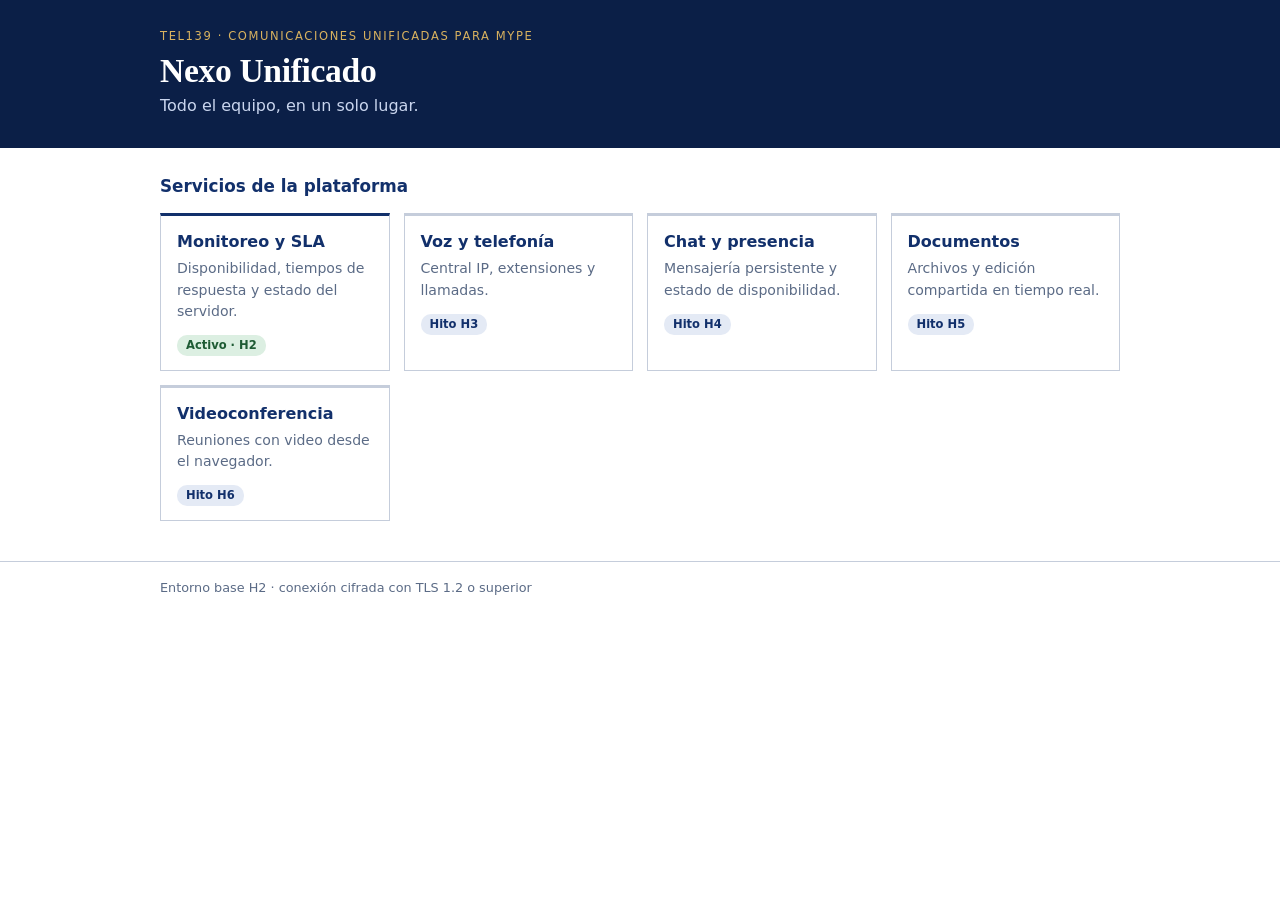
<file: NexoUnificado/portal/index.html>
<!doctype html>
<html lang="es">
<head>
<meta charset="utf-8">
<meta name="viewport" content="width=device-width, initial-scale=1">
<title>Nexo Unificado · Portal</title>
<style>
  :root{--navy:#12306b;--deep:#0b1f47;--amber:#b8862b;--ink:#1f2937;--mute:#5b6b86;--line:#c5cddb;--tint:#f3f5f9}
  *{box-sizing:border-box}
  body{margin:0;font:16px/1.5 system-ui,-apple-system,"Segoe UI",Roboto,sans-serif;color:var(--ink);background:#fff}
  header{background:var(--deep);color:#fff;padding:28px 20px 30px}
  .wrap{max-width:960px;margin:0 auto}
  header small{display:block;letter-spacing:.14em;text-transform:uppercase;font-size:.72rem;color:#d9b25f;margin-bottom:8px}
  h1{margin:0 0 4px;font:700 2.1rem/1.1 Georgia,"Times New Roman",serif;letter-spacing:-.01em}
  header p{margin:0;color:#c9d5ee}
  main{padding:26px 20px 40px}
  h2{font-size:1.05rem;color:var(--navy);margin:0 0 14px}
  .grid{display:grid;gap:14px;grid-template-columns:repeat(auto-fill,minmax(220px,1fr))}
  .card{display:block;border:1px solid var(--line);border-top:3px solid var(--navy);padding:14px 16px;text-decoration:none;color:inherit;background:#fff}
  .card h3{margin:0 0 4px;font-size:1rem;color:var(--navy)}
  .card p{margin:0 0 10px;font-size:.88rem;color:var(--mute)}
  .tag{display:inline-block;font-size:.72rem;font-weight:600;padding:2px 9px;border-radius:10px}
  .on{background:#dcefe2;color:#1e5b34}
  .off{background:#e4eaf5;color:var(--navy)}
  a.card:hover{border-top-color:var(--amber);background:var(--tint)}
  .card.pend{border-top-color:var(--line);color:var(--mute)}
  footer{border-top:1px solid var(--line);padding:16px 20px;font-size:.8rem;color:var(--mute)}
  @media (max-width:480px){h1{font-size:1.7rem}}
</style>
</head>
<body>
<header><div class="wrap">
  <small>TEL139 · Comunicaciones unificadas para MYPE</small>
  <h1>Nexo Unificado</h1>
  <p>Todo el equipo, en un solo lugar.</p>
</div></header>
<main><div class="wrap">
  <h2>Servicios de la plataforma</h2>
  <div class="grid">
    <a class="card" href="/grafana/"><h3>Monitoreo y SLA</h3><p>Disponibilidad, tiempos de respuesta y estado del servidor.</p><span class="tag on">Activo · H2</span></a>
    <div class="card pend"><h3>Voz y telefonía</h3><p>Central IP, extensiones y llamadas.</p><span class="tag off">Hito H3</span></div>
    <div class="card pend"><h3>Chat y presencia</h3><p>Mensajería persistente y estado de disponibilidad.</p><span class="tag off">Hito H4</span></div>
    <div class="card pend"><h3>Documentos</h3><p>Archivos y edición compartida en tiempo real.</p><span class="tag off">Hito H5</span></div>
    <div class="card pend"><h3>Videoconferencia</h3><p>Reuniones con video desde el navegador.</p><span class="tag off">Hito H6</span></div>
  </div>
</div></main>
<footer><div class="wrap">Entorno base H2 · conexión cifrada con TLS 1.2 o superior</div></footer>
</body>
</html>
</file>
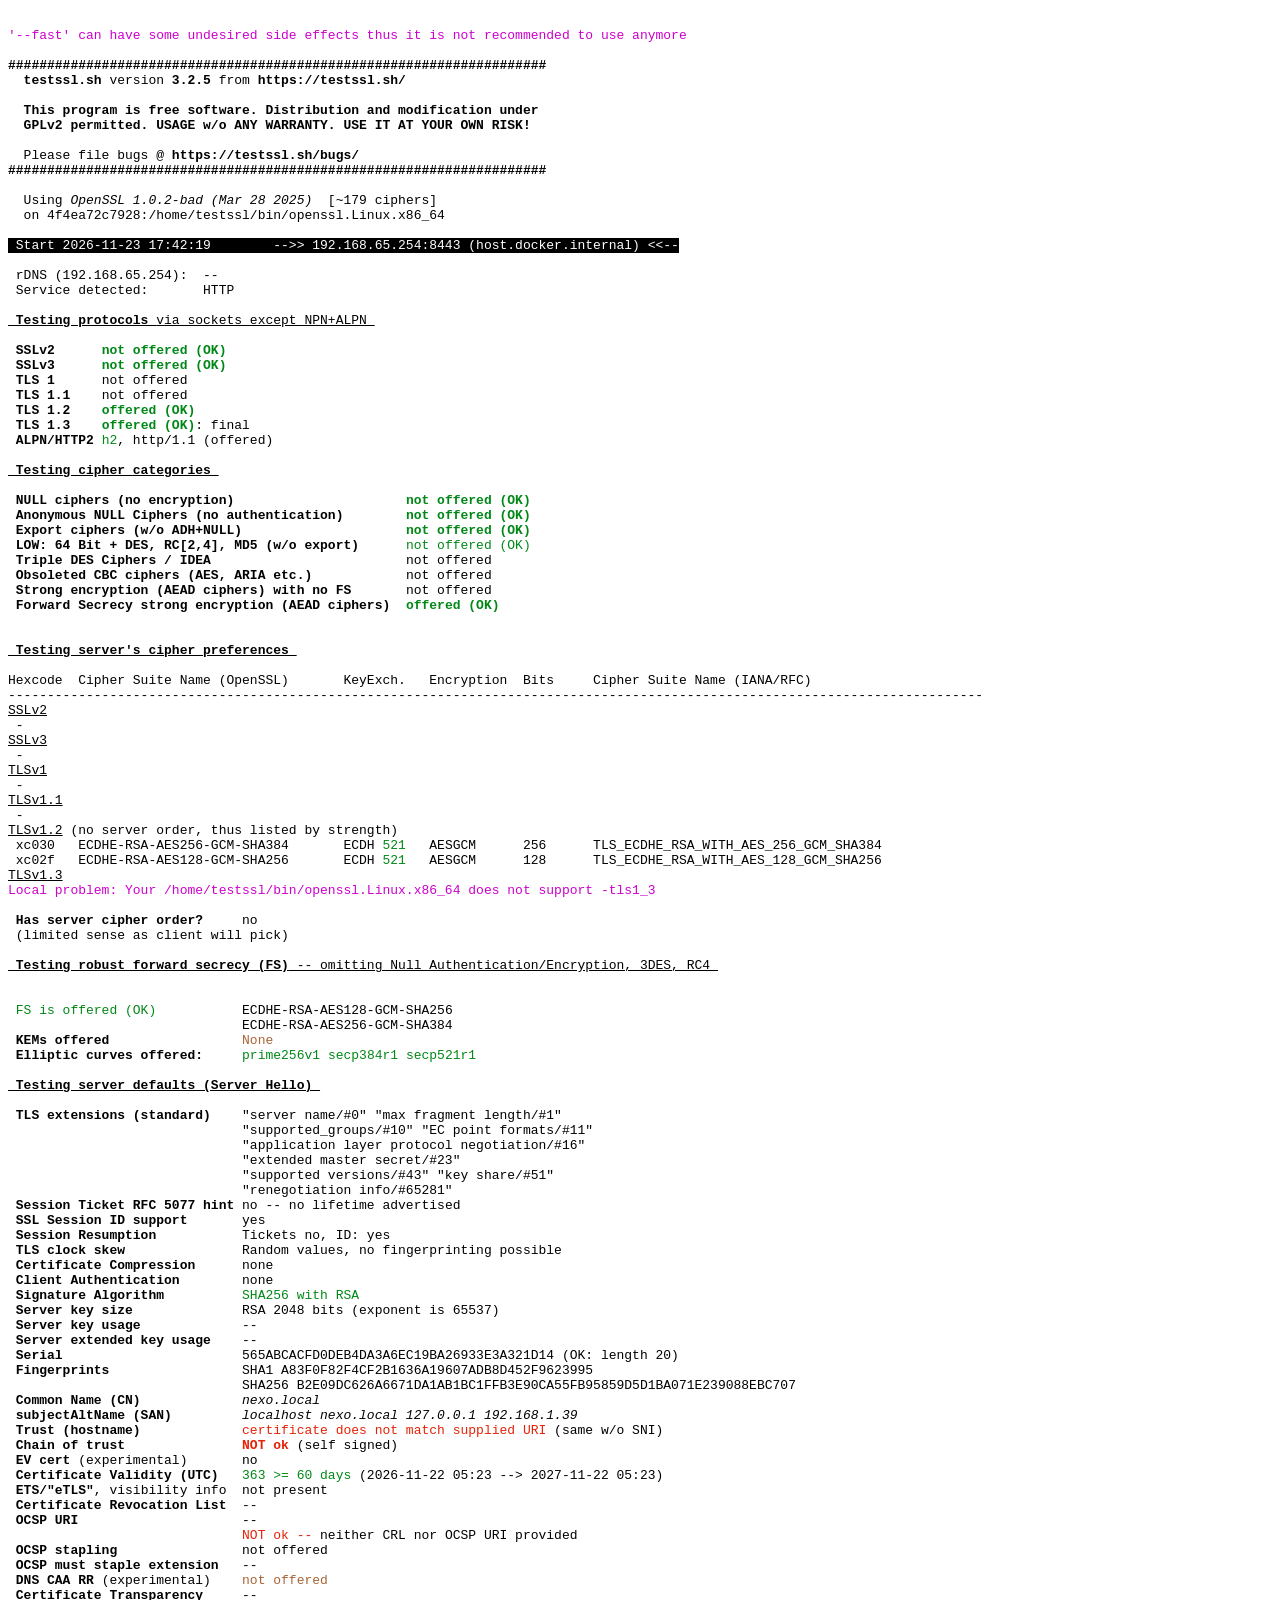
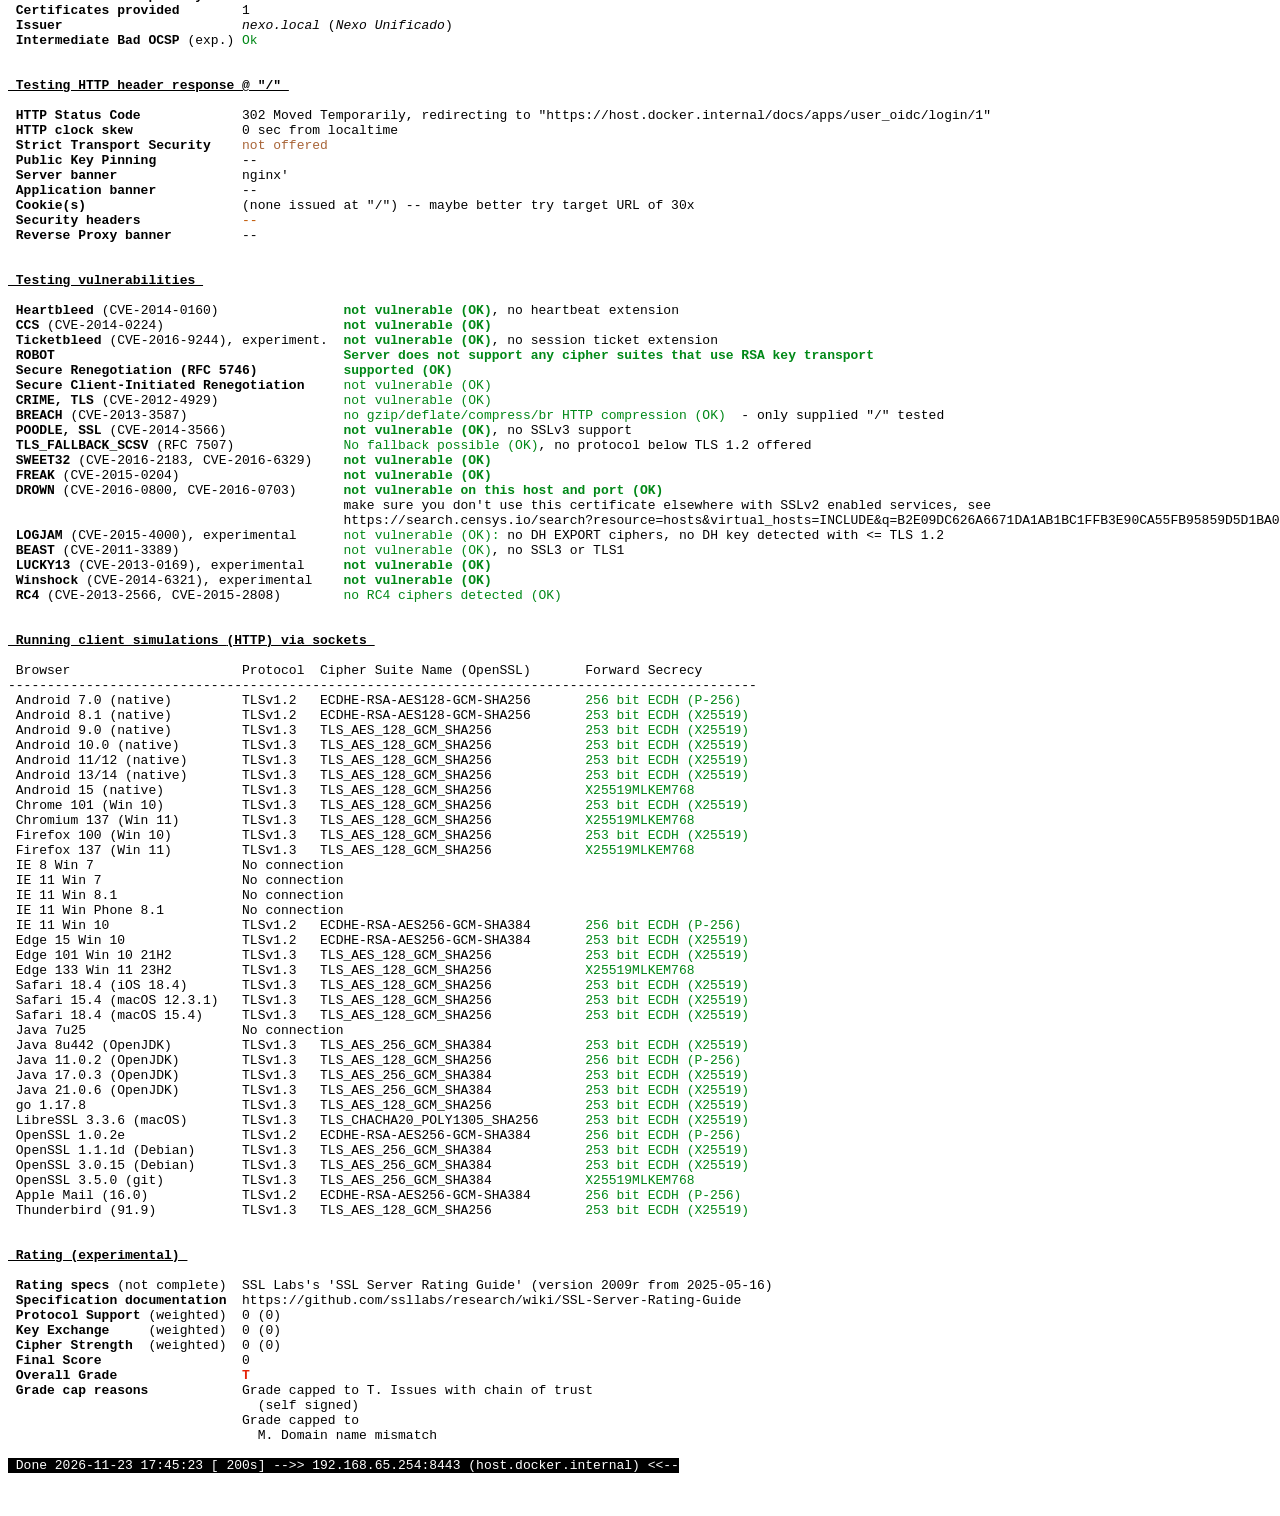
<file: evidencias/seguridad-infra/testssl.html>
<?xml version="1.0" encoding="UTF-8" ?>
<!DOCTYPE html PUBLIC "-//W3C//DTD XHTML 1.0 Strict//EN" "http://www.w3.org/TR/xhtml1/DTD/xhtml1-strict.dtd">
<!-- This file was created with testssl.sh. https://testssl.sh -->
<html xmlns="http://www.w3.org/1999/xhtml">
<head>
<meta http-equiv="Content-Type" content="application/xhtml+xml; charset=UTF-8" />
<title>testssl.sh</title>
</head>
<body>
<pre>

<span style="color:#cd00cd;">&apos;--fast&apos; can have some undesired side effects thus it is not recommended to use anymore</span>
<span style="font-weight:bold;">
#####################################################################</span>
  <span style="font-weight:bold;">testssl.sh</span> version <span style="font-weight:bold;">3.2.5</span> from <a href="https://testssl.sh/" style="font-weight:bold;color:black;text-decoration:none;">https://testssl.sh/</a>
<span style="font-weight:bold;">
  This program is free software. Distribution and modification under
  GPLv2 permitted. USAGE w/o ANY WARRANTY. USE IT AT YOUR OWN RISK!</span>

  Please file bugs @ <a href="https://testssl.sh/bugs/" style="font-weight:bold;color:black;text-decoration:none;">https://testssl.sh/bugs/</a>
<span style="font-weight:bold;">#####################################################################</span>

  Using <i>OpenSSL 1.0.2-bad (Mar 28 2025)</i>  [~179 ciphers]
  on 4f4ea72c7928:/home/testssl/bin/openssl.Linux.x86_64

<span style="color:white;background-color:black;"> Start 2026-11-23 17:42:19        --&gt;&gt; 192.168.65.254:8443 (host.docker.internal) &lt;&lt;--</span>

 rDNS (192.168.65.254):  --
 Service detected:       HTTP

<span style="text-decoration:underline;font-weight:bold;"> Testing protocols </span><u>via sockets except NPN+ALPN </u>

<span style="font-weight:bold;"> SSLv2      </span><span style="color:#008817;font-weight:bold;">not offered (OK)</span>
<span style="font-weight:bold;"> SSLv3      </span><span style="color:#008817;font-weight:bold;">not offered (OK)</span>
<span style="font-weight:bold;"> TLS 1      </span>not offered
<span style="font-weight:bold;"> TLS 1.1    </span>not offered
<span style="font-weight:bold;"> TLS 1.2    </span><span style="color:#008817;font-weight:bold;">offered (OK)</span>
<span style="font-weight:bold;"> TLS 1.3    </span><span style="color:#008817;font-weight:bold;">offered (OK)</span>: final
<span style="font-weight:bold;"> ALPN/HTTP2 </span><span style="color:#008817;">h2</span>, http/1.1 (offered)

<span style="text-decoration:underline;font-weight:bold;"> Testing cipher categories </span>

<span style="font-weight:bold;"> NULL ciphers (no encryption)                      </span><span style="color:#008817;font-weight:bold;">not offered (OK)</span>
<span style="font-weight:bold;"> Anonymous NULL Ciphers (no authentication)        </span><span style="color:#008817;font-weight:bold;">not offered (OK)</span>
<span style="font-weight:bold;"> Export ciphers (w/o ADH+NULL)                     </span><span style="color:#008817;font-weight:bold;">not offered (OK)</span>
<span style="font-weight:bold;"> LOW: 64 Bit + DES, RC[2,4], MD5 (w/o export)      </span><span style="color:#008817;">not offered (OK)</span>
<span style="font-weight:bold;"> Triple DES Ciphers / IDEA                         </span>not offered
<span style="font-weight:bold;"> Obsoleted CBC ciphers (AES, ARIA etc.)            </span>not offered
<span style="font-weight:bold;"> Strong encryption (AEAD ciphers) with no FS       </span>not offered
<span style="font-weight:bold;"> Forward Secrecy strong encryption (AEAD ciphers)  </span><span style="color:#008817;font-weight:bold;">offered (OK)</span>


<span style="text-decoration:underline;font-weight:bold;"> Testing server&apos;s cipher preferences </span>

Hexcode  Cipher Suite Name (OpenSSL)       KeyExch.   Encryption  Bits     Cipher Suite Name (IANA/RFC)
-----------------------------------------------------------------------------------------------------------------------------
<u>SSLv2</u>
 - 
<u>SSLv3</u>
 - 
<u>TLSv1</u>
 - 
<u>TLSv1.1</u>
 - 
<u>TLSv1.2</u> (no server order, thus listed by strength)
 xc030   ECDHE-RSA-AES256-GCM-SHA384       ECDH<span style="color:#008817;"> 521</span>   AESGCM      256      TLS_ECDHE_RSA_WITH_AES_256_GCM_SHA384              
 xc02f   ECDHE-RSA-AES128-GCM-SHA256       ECDH<span style="color:#008817;"> 521</span>   AESGCM      128      TLS_ECDHE_RSA_WITH_AES_128_GCM_SHA256              
<u>TLSv1.3</u>
<span style="color:#cd00cd;">Local problem: Your /home/testssl/bin/openssl.Linux.x86_64 does not support -tls1_3</span>

<span style="font-weight:bold;"> Has server cipher order?     </span>no
 (limited sense as client will pick)

<span style="text-decoration:underline;font-weight:bold;"> Testing robust forward secrecy (FS)</span><u> -- omitting Null Authentication/Encryption, 3DES, RC4 </u>


<span style="color:#008817;"> FS is offered (OK) </span>          ECDHE-RSA-AES128-GCM-SHA256
                              ECDHE-RSA-AES256-GCM-SHA384 
<span style="font-weight:bold;"> KEMs offered                 </span><span style="color:#a86437;">None</span>
<span style="font-weight:bold;"> Elliptic curves offered:     </span><span style="color:#008817;">prime256v1</span> <span style="color:#008817;">secp384r1</span> <span style="color:#008817;">secp521r1</span> 

<span style="text-decoration:underline;font-weight:bold;"> Testing server defaults (Server Hello) </span>

<span style="font-weight:bold;"> TLS extensions (standard)    </span>&quot;server name/#0&quot; &quot;max fragment length/#1&quot;
                              &quot;supported_groups/#10&quot; &quot;EC point formats/#11&quot;
                              &quot;application layer protocol negotiation/#16&quot;
                              &quot;extended master secret/#23&quot;
                              &quot;supported versions/#43&quot; &quot;key share/#51&quot;
                              &quot;renegotiation info/#65281&quot;
<span style="font-weight:bold;"> Session Ticket RFC 5077 hint </span>no -- no lifetime advertised
<span style="font-weight:bold;"> SSL Session ID support       </span>yes
<span style="font-weight:bold;"> Session Resumption           </span>Tickets no, ID: yes
<span style="font-weight:bold;"> TLS clock skew</span>               Random values, no fingerprinting possible 
<span style="font-weight:bold;"> Certificate Compression      </span>none
<span style="font-weight:bold;"> Client Authentication        </span>none
<span style="font-weight:bold;"> Signature Algorithm          </span><span style="color:#008817;">SHA256 with RSA</span>
<span style="font-weight:bold;"> Server key size              </span>RSA 2048 bits (exponent is 65537)
<span style="font-weight:bold;"> Server key usage             </span>--
<span style="font-weight:bold;"> Server extended key usage    </span>--
<span style="font-weight:bold;"> Serial                       </span>565ABCACFD0DEB4DA3A6EC19BA26933E3A321D14 (OK: length 20)
<span style="font-weight:bold;"> Fingerprints                 </span>SHA1 A83F0F82F4CF2B1636A19607ADB8D452F9623995
                              SHA256 B2E09DC626A6671DA1AB1BC1FFB3E90CA55FB95859D5D1BA071E239088EBC707
<span style="font-weight:bold;"> Common Name (CN)             </span><i>nexo.local </i>
<span style="font-weight:bold;"> subjectAltName (SAN)         </span><i>localhost nexo.local 127.0.0.1 192.168.1.39 </i>
<span style="font-weight:bold;"> Trust (hostname)             </span><span style="color:#e52207;">certificate does not match supplied URI</span> (same w/o SNI)
<span style="font-weight:bold;"> Chain of trust</span>               <span style="color:#e52207;font-weight:bold;">NOT ok</span> (self signed)
<span style="font-weight:bold;"> EV cert</span> (experimental)       no 
<span style="font-weight:bold;"> Certificate Validity (UTC)   </span><span style="color:#008817;">363 &gt;= 60 days</span> (2026-11-22 05:23 --&gt; 2027-11-22 05:23)
<span style="font-weight:bold;"> ETS/&quot;eTLS&quot;</span>, visibility info  not present
<span style="font-weight:bold;"> Certificate Revocation List  </span>--
<span style="font-weight:bold;"> OCSP URI                     </span>--
                              <span style="color:#e52207;">NOT ok --</span> neither CRL nor OCSP URI provided
<span style="font-weight:bold;"> OCSP stapling                </span>not offered
<span style="font-weight:bold;"> OCSP must staple extension   </span>--
<span style="font-weight:bold;"> DNS CAA RR</span> (experimental)    <span style="color:#a86437;">not offered</span>
<span style="font-weight:bold;"> Certificate Transparency     </span>--
<span style="font-weight:bold;"> Certificates provided</span>        1
<span style="font-weight:bold;"> Issuer                       </span><i>nexo.local</i> (<i>Nexo Unificado</i>)
<span style="font-weight:bold;"> Intermediate Bad OCSP</span> (exp.) <span style="color:#008817;">Ok</span>


<span style="text-decoration:underline;font-weight:bold;"> Testing HTTP header response @ &quot;/&quot; </span>

<span style="font-weight:bold;"> HTTP Status Code           </span>  302 Moved Temporarily, redirecting to &quot;<a href="https://host.docker.internal/docs/apps/user_oidc/login/1" style="color:black;text-decoration:none;">https://host.docker.internal/docs/apps/user_oidc/login/1</a>&quot;
<span style="font-weight:bold;"> HTTP clock skew              </span>0 sec from localtime
<span style="font-weight:bold;"> Strict Transport Security    </span><span style="color:#a86437;">not offered</span>
<span style="font-weight:bold;"> Public Key Pinning           </span>--
<span style="font-weight:bold;"> Server banner                </span>nginx&apos;
<span style="font-weight:bold;"> Application banner           </span>--
<span style="font-weight:bold;"> Cookie(s)                    </span>(none issued at &quot;/&quot;) -- maybe better try target URL of 30x
<span style="font-weight:bold;"> Security headers             </span><span style="color:#c05600;">--</span>
<span style="font-weight:bold;"> Reverse Proxy banner         </span>--


<span style="text-decoration:underline;font-weight:bold;"> Testing vulnerabilities </span>

<span style="font-weight:bold;"> Heartbleed</span> (CVE-2014-0160)                <span style="color:#008817;font-weight:bold;">not vulnerable (OK)</span>, no heartbeat extension
<span style="font-weight:bold;"> CCS</span> (CVE-2014-0224)                       <span style="color:#008817;font-weight:bold;">not vulnerable (OK)</span>
<span style="font-weight:bold;"> Ticketbleed</span> (CVE-2016-9244), experiment.  <span style="color:#008817;font-weight:bold;">not vulnerable (OK)</span>, no session ticket extension
<span style="font-weight:bold;"> ROBOT                                     </span><span style="color:#008817;font-weight:bold;">Server does not support any cipher suites that use RSA key transport</span>
<span style="font-weight:bold;"> Secure Renegotiation (RFC 5746)           </span><span style="color:#008817;font-weight:bold;">supported (OK)</span>
<span style="font-weight:bold;"> Secure Client-Initiated Renegotiation     </span><span style="color:#008817;">not vulnerable (OK)</span>
<span style="font-weight:bold;"> CRIME, TLS </span>(CVE-2012-4929)                <span style="color:#008817;">not vulnerable (OK)</span>
<span style="font-weight:bold;"> BREACH</span> (CVE-2013-3587)                    <span style="color:#008817;">no gzip/deflate/compress/br HTTP compression (OK) </span> - only supplied &quot;/&quot; tested
<span style="font-weight:bold;"> POODLE, SSL</span> (CVE-2014-3566)               <span style="color:#008817;font-weight:bold;">not vulnerable (OK)</span>, no SSLv3 support
<span style="font-weight:bold;"> TLS_FALLBACK_SCSV</span> (RFC 7507)              <span style="color:#008817;">No fallback possible (OK)</span>, no protocol below TLS 1.2 offered
<span style="font-weight:bold;"> SWEET32</span> (CVE-2016-2183, CVE-2016-6329)    <span style="color:#008817;font-weight:bold;">not vulnerable (OK)</span>
<span style="font-weight:bold;"> FREAK</span> (CVE-2015-0204)                     <span style="color:#008817;font-weight:bold;">not vulnerable (OK)</span>
<span style="font-weight:bold;"> DROWN</span> (CVE-2016-0800, CVE-2016-0703)      <span style="color:#008817;font-weight:bold;">not vulnerable on this host and port (OK)</span>
                                           make sure you don&apos;t use this certificate elsewhere with SSLv2 enabled services, see
                                           <a href="https://search.censys.io/search?resource=hosts&amp;virtual_hosts=INCLUDE&amp;q=B2E09DC626A6671DA1AB1BC1FFB3E90CA55FB95859D5D1BA071E239088EBC707" style="color:black;text-decoration:none;">https://search.censys.io/search?resource=hosts&amp;virtual_hosts=INCLUDE&amp;q=B2E09DC626A6671DA1AB1BC1FFB3E90CA55FB95859D5D1BA071E239088EBC707</a>
<span style="font-weight:bold;"> LOGJAM</span> (CVE-2015-4000), experimental      <span style="color:#008817;">not vulnerable (OK):</span> no DH EXPORT ciphers, no DH key detected with &lt;= TLS 1.2
<span style="font-weight:bold;"> BEAST</span> (CVE-2011-3389)                     <span style="color:#008817;">not vulnerable (OK)</span>, no SSL3 or TLS1
<span style="font-weight:bold;"> LUCKY13</span> (CVE-2013-0169), experimental     <span style="color:#008817;font-weight:bold;">not vulnerable (OK)</span>
<span style="font-weight:bold;"> Winshock</span> (CVE-2014-6321), experimental    <span style="color:#008817;font-weight:bold;">not vulnerable (OK)</span>
<span style="font-weight:bold;"> RC4</span> (CVE-2013-2566, CVE-2015-2808)        <span style="color:#008817;">no RC4 ciphers detected (OK)</span>


<span style="text-decoration:underline;font-weight:bold;"> Running client simulations </span><span style="text-decoration:underline;font-weight:bold;">(HTTP) </span><span style="text-decoration:underline;font-weight:bold;">via sockets </span>

 Browser                      Protocol  Cipher Suite Name (OpenSSL)       Forward Secrecy
------------------------------------------------------------------------------------------------
 Android 7.0 (native)         TLSv1.2   ECDHE-RSA-AES128-GCM-SHA256       <span style="color:#008817;">256 bit ECDH (P-256)</span>
 Android 8.1 (native)         TLSv1.2   ECDHE-RSA-AES128-GCM-SHA256       <span style="color:#008817;">253 bit ECDH (X25519)</span>
 Android 9.0 (native)         TLSv1.3   TLS_AES_128_GCM_SHA256            <span style="color:#008817;">253 bit ECDH (X25519)</span>
 Android 10.0 (native)        TLSv1.3   TLS_AES_128_GCM_SHA256            <span style="color:#008817;">253 bit ECDH (X25519)</span>
 Android 11/12 (native)       TLSv1.3   TLS_AES_128_GCM_SHA256            <span style="color:#008817;">253 bit ECDH (X25519)</span>
 Android 13/14 (native)       TLSv1.3   TLS_AES_128_GCM_SHA256            <span style="color:#008817;">253 bit ECDH (X25519)</span>
 Android 15 (native)          TLSv1.3   TLS_AES_128_GCM_SHA256            <span style="color:#008817;">X25519MLKEM768</span>
 Chrome 101 (Win 10)          TLSv1.3   TLS_AES_128_GCM_SHA256            <span style="color:#008817;">253 bit ECDH (X25519)</span>
 Chromium 137 (Win 11)        TLSv1.3   TLS_AES_128_GCM_SHA256            <span style="color:#008817;">X25519MLKEM768</span>
 Firefox 100 (Win 10)         TLSv1.3   TLS_AES_128_GCM_SHA256            <span style="color:#008817;">253 bit ECDH (X25519)</span>
 Firefox 137 (Win 11)         TLSv1.3   TLS_AES_128_GCM_SHA256            <span style="color:#008817;">X25519MLKEM768</span>
 IE 8 Win 7                   No connection
 IE 11 Win 7                  No connection
 IE 11 Win 8.1                No connection
 IE 11 Win Phone 8.1          No connection
 IE 11 Win 10                 TLSv1.2   ECDHE-RSA-AES256-GCM-SHA384       <span style="color:#008817;">256 bit ECDH (P-256)</span>
 Edge 15 Win 10               TLSv1.2   ECDHE-RSA-AES256-GCM-SHA384       <span style="color:#008817;">253 bit ECDH (X25519)</span>
 Edge 101 Win 10 21H2         TLSv1.3   TLS_AES_128_GCM_SHA256            <span style="color:#008817;">253 bit ECDH (X25519)</span>
 Edge 133 Win 11 23H2         TLSv1.3   TLS_AES_128_GCM_SHA256            <span style="color:#008817;">X25519MLKEM768</span>
 Safari 18.4 (iOS 18.4)       TLSv1.3   TLS_AES_128_GCM_SHA256            <span style="color:#008817;">253 bit ECDH (X25519)</span>
 Safari 15.4 (macOS 12.3.1)   TLSv1.3   TLS_AES_128_GCM_SHA256            <span style="color:#008817;">253 bit ECDH (X25519)</span>
 Safari 18.4 (macOS 15.4)     TLSv1.3   TLS_AES_128_GCM_SHA256            <span style="color:#008817;">253 bit ECDH (X25519)</span>
 Java 7u25                    No connection
 Java 8u442 (OpenJDK)         TLSv1.3   TLS_AES_256_GCM_SHA384            <span style="color:#008817;">253 bit ECDH (X25519)</span>
 Java 11.0.2 (OpenJDK)        TLSv1.3   TLS_AES_128_GCM_SHA256            <span style="color:#008817;">256 bit ECDH (P-256)</span>
 Java 17.0.3 (OpenJDK)        TLSv1.3   TLS_AES_256_GCM_SHA384            <span style="color:#008817;">253 bit ECDH (X25519)</span>
 Java 21.0.6 (OpenJDK)        TLSv1.3   TLS_AES_256_GCM_SHA384            <span style="color:#008817;">253 bit ECDH (X25519)</span>
 go 1.17.8                    TLSv1.3   TLS_AES_128_GCM_SHA256            <span style="color:#008817;">253 bit ECDH (X25519)</span>
 LibreSSL 3.3.6 (macOS)       TLSv1.3   TLS_CHACHA20_POLY1305_SHA256      <span style="color:#008817;">253 bit ECDH (X25519)</span>
 OpenSSL 1.0.2e               TLSv1.2   ECDHE-RSA-AES256-GCM-SHA384       <span style="color:#008817;">256 bit ECDH (P-256)</span>
 OpenSSL 1.1.1d (Debian)      TLSv1.3   TLS_AES_256_GCM_SHA384            <span style="color:#008817;">253 bit ECDH (X25519)</span>
 OpenSSL 3.0.15 (Debian)      TLSv1.3   TLS_AES_256_GCM_SHA384            <span style="color:#008817;">253 bit ECDH (X25519)</span>
 OpenSSL 3.5.0 (git)          TLSv1.3   TLS_AES_256_GCM_SHA384            <span style="color:#008817;">X25519MLKEM768</span>
 Apple Mail (16.0)            TLSv1.2   ECDHE-RSA-AES256-GCM-SHA384       <span style="color:#008817;">256 bit ECDH (P-256)</span>
 Thunderbird (91.9)           TLSv1.3   TLS_AES_128_GCM_SHA256            <span style="color:#008817;">253 bit ECDH (X25519)</span>


<span style="text-decoration:underline;font-weight:bold;"> Rating (experimental) </span>

<span style="font-weight:bold;"> Rating specs</span> (not complete)  SSL Labs&apos;s &apos;SSL Server Rating Guide&apos; (version 2009r from 2025-05-16)
<span style="font-weight:bold;"> Specification documentation  </span><a href="https://github.com/ssllabs/research/wiki/SSL-Server-Rating-Guide" style="color:black;text-decoration:none;">https://github.com/ssllabs/research/wiki/SSL-Server-Rating-Guide</a>
<span style="font-weight:bold;"> Protocol Support</span> (weighted)  0 (0)
<span style="font-weight:bold;"> Key Exchange</span>     (weighted)  0 (0)
<span style="font-weight:bold;"> Cipher Strength</span>  (weighted)  0 (0)
<span style="font-weight:bold;"> Final Score                  </span>0
<span style="font-weight:bold;"> Overall Grade                </span><span style="color:#e52207;font-weight:bold;">T</span>
<span style="font-weight:bold;"> Grade cap reasons            </span>Grade capped to T. Issues with chain of trust
                                (self signed)
                              Grade capped to
                                M. Domain name mismatch

<span style="color:white;background-color:black;"> Done 2026-11-23 17:45:23 [ 200s] --&gt;&gt; 192.168.65.254:8443 (host.docker.internal) &lt;&lt;--</span>


</pre>
</body>
</html>
</file>
